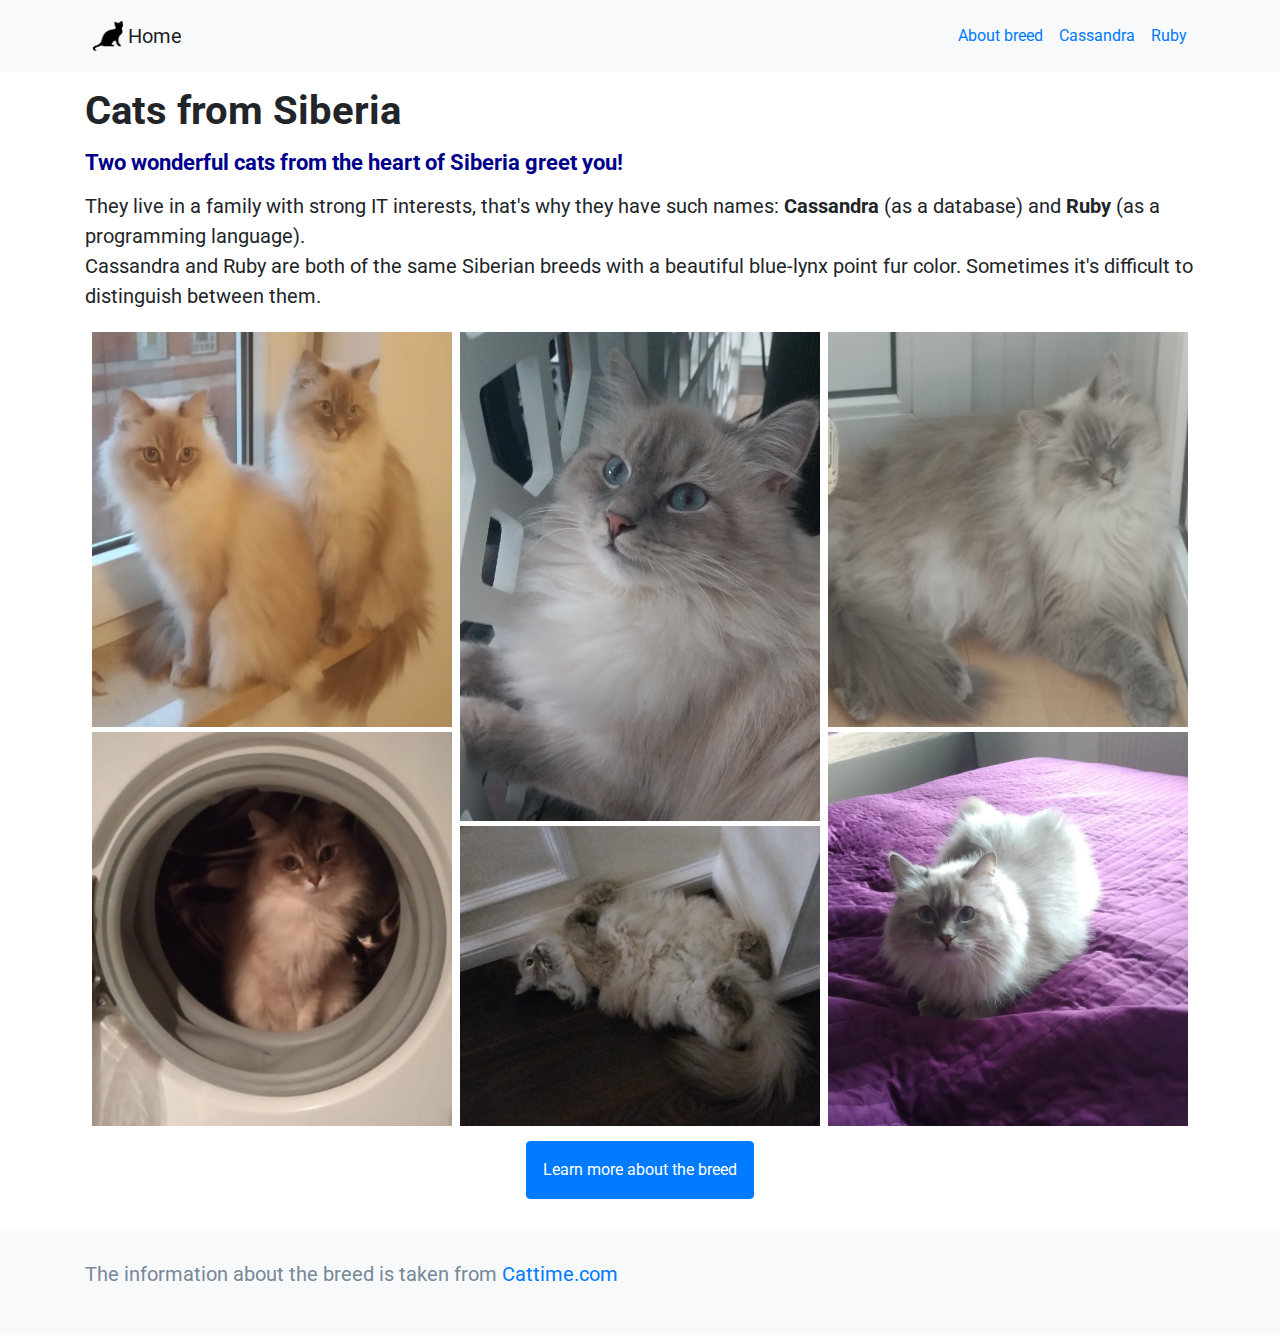
<file: index.html>
<!DOCTYPE html>
<html>

<head>
  <meta name="viewport" content="width=device-width, initial-scale=1.0">
  <meta charset="utf-8">
  <!-- Adding Bootstrap -->
  <link rel="stylesheet" href="https://stackpath.bootstrapcdn.com/bootstrap/4.3.1/css/bootstrap.min.css" integrity="sha384-ggOyR0iXCbMQv3Xipma34MD+dH/1fQ784/j6cY/iJTQUOhcWr7x9JvoRxT2MZw1T" crossorigin="anonymous">
  <link href="https://fonts.googleapis.com/css2?family=Roboto&display=swap" rel="stylesheet">
  <link rel="stylesheet" href="css_styles.css">
  <title>Siberian favorite cats</title>
</head>

<body>

  <nav class="navbar navbar-light bg-light">
    <div class="container d-flex justify-content-between">
        <div class="nav-item active mr-auto p-2">
          <a class="navbar-brand d-flex align-items-center" href="index.html">
              <img class="logo" src="cats/black-cat-png-30366.png" alt="logo">
            Home
          </a>
        </div>
        <div class="nav-item p-2">
          <a class="nav-link p-0" href="About_breed.html">About breed</a>
        </div>
        <div class="nav-item p-2">
          <a class="nav-link p-0" href="Cassandra.html">Cassandra</a>
        </div>
        <div class="nav-item p-2">
          <a class="nav-link p-0" href="Ruby.html">Ruby</a>
        </div>
    </div>
  </nav>

  <div class="container">

    <div class="row">
      <div class="col">
        <h1>Cats from Siberia</h1>
      </div>
    </div>

    <div class="row">
      <div class="col">
        <h2>Two wonderful cats from the heart of Siberia greet you!</h2>
        <p>They live in a family with strong IT interests, that's why they have such names: <strong>Cassandra</strong> (as a database) and <strong>Ruby</strong> (as a programming language).<br>
        Cassandra and Ruby are both of the same Siberian breeds with a beautiful blue-lynx point fur color. Sometimes it's difficult to distinguish between them.
        </p>
      </div>
    </div>

    <div class="d-flex flex-row flex-wrap justify-content-center">
      <div class="d-flex flex-column mr-2">
        <img src="cats/Cassy_and_Ruby.jpeg" alt="Two cats near the window">
        <img src="cats/Ruby33.jpeg" alt="Ruby is happy to greet you">
      </div>
      <div class="d-flex flex-column">
        <img src="cats/Cassandra_1.jpg" alt="Cassandra is happy to greet you">
        <img src="cats/Ruby_2.jpg" alt="Ruby is happy to greet you">
      </div>
      <div class="d-flex flex-column ml-2">
        <img src="cats/Cassy_1.jpeg" alt="Cassandra is happy to greet you">
        <img src="cats/Cassy.jpeg" alt="Cassandra is happy to greet you">
      </div>
    </div>


    <div class="row">
      <div class="col d-flex justify-content-center">
        <a class="btn btn-primary p-3" href="About_breed.html" role="button">Learn more about the breed</a>
      </div>
    </div>
  </div>

  <footer class="bg-light">
    <div class="container">
      <p>The information about the breed is taken from <a href="https://cattime.com/cat-breeds/siberian-cats#/slide/1">Cattime.com</a></p>
    </div>
  </footer>

</body>
</html>
</file>
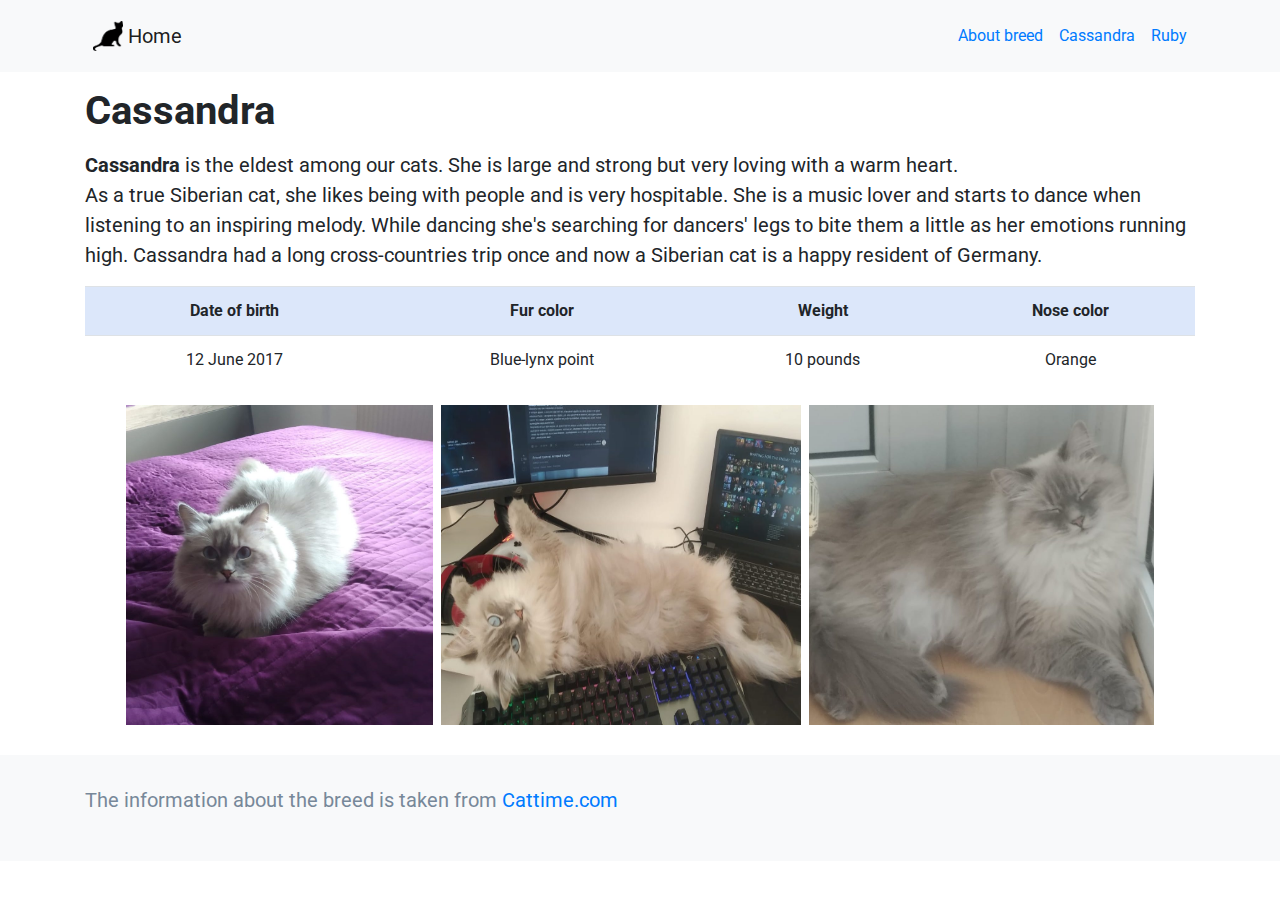
<file: Cassandra.html>
<!DOCTYPE html>
<html>

<head>
  <meta name="viewport" content="width=device-width, initial-scale=1.0">
  <meta charset="utf-8">
  <!-- Adding Bootstrap -->
  <link rel="stylesheet" href="https://stackpath.bootstrapcdn.com/bootstrap/4.3.1/css/bootstrap.min.css" integrity="sha384-ggOyR0iXCbMQv3Xipma34MD+dH/1fQ784/j6cY/iJTQUOhcWr7x9JvoRxT2MZw1T" crossorigin="anonymous">
  <link href="https://fonts.googleapis.com/css2?family=Roboto&display=swap" rel="stylesheet">
  <link rel="stylesheet" href="css_styles.css">
  <title>Siberian favorite cats</title>
</head>

<body>

<nav class="navbar navbar-light bg-light">
  <div class="container d-flex justify-content-between">
      <div class="nav-item active mr-auto p-2">
        <a class="navbar-brand d-flex align-items-center" href="index.html">
            <img class="logo" src="cats/black-cat-png-30366.png" alt="logo">
          Home
        </a>
      </div>
      <div class="nav-item p-2">
        <a class="nav-link p-0" href="About_breed.html">About breed</a>
      </div>
      <div class="nav-item p-2">
        <a class="nav-link p-0" href="Cassandra.html">Cassandra</a>
      </div>
      <div class="nav-item p-2">
        <a class="nav-link p-0" href="Ruby.html">Ruby</a>
      </div>
  </div>
</nav>

<div class="container">
  <div class="row">
    <div class="col">
      <h1>Cassandra</h1>
    </div>
  </div>
  <div class="row">
    <div class="col">
      <p>
        <strong>Cassandra</strong> is the eldest among our cats. She is large and strong but very loving with a warm heart.<br>
        As a true Siberian cat, she likes being with people and is very hospitable. She is a music lover and starts to dance when listening to an inspiring melody.
        While dancing she's searching for dancers' legs to bite them a little as her emotions running high.
        Cassandra had a long cross-countries trip once and now a Siberian cat is a happy resident of Germany.
      </p>
  </div>
  </div>

<div class="row">
  <div class="col">
    <table class="table">
      <tr>
        <th scope="col">Date of birth</th>
        <th scope="col">Fur color</th>
        <th scope="col">Weight</th>
        <th scope="col">Nose color</th>
      </tr>
      <tr>
        <td>12 June 2017</td>
        <td>Blue-lynx point</td>
        <td>10 pounds</td>
        <td>Orange</td>
      </tr>
    </table>
  </div>
</div>

<div class="d-flex flex-row flex-wrap justify-content-center">
  <div class="d-flex flex-column mr-2">
    <img class="img-h" src="cats/Cassy.jpeg" alt="Cassandra">
  </div>
  <div class="d-flex flex-column mr-2">
    <img class="img-h" src="cats/Cassy_2.jpeg" alt="Cassandra">
  </div>
  <div class="d-flex flex-column">
    <img class="img-h" src="cats/Cassy_1.jpeg" alt="Cassandra">
  </div>
</div>


</div>

<footer class="bg-light">
  <div class="container">
    <p>The information about the breed is taken from <a href="https://cattime.com/cat-breeds/siberian-cats#/slide/1">Cattime.com</a></p>
  </div>
</footer>

</body>

</html>
</file>
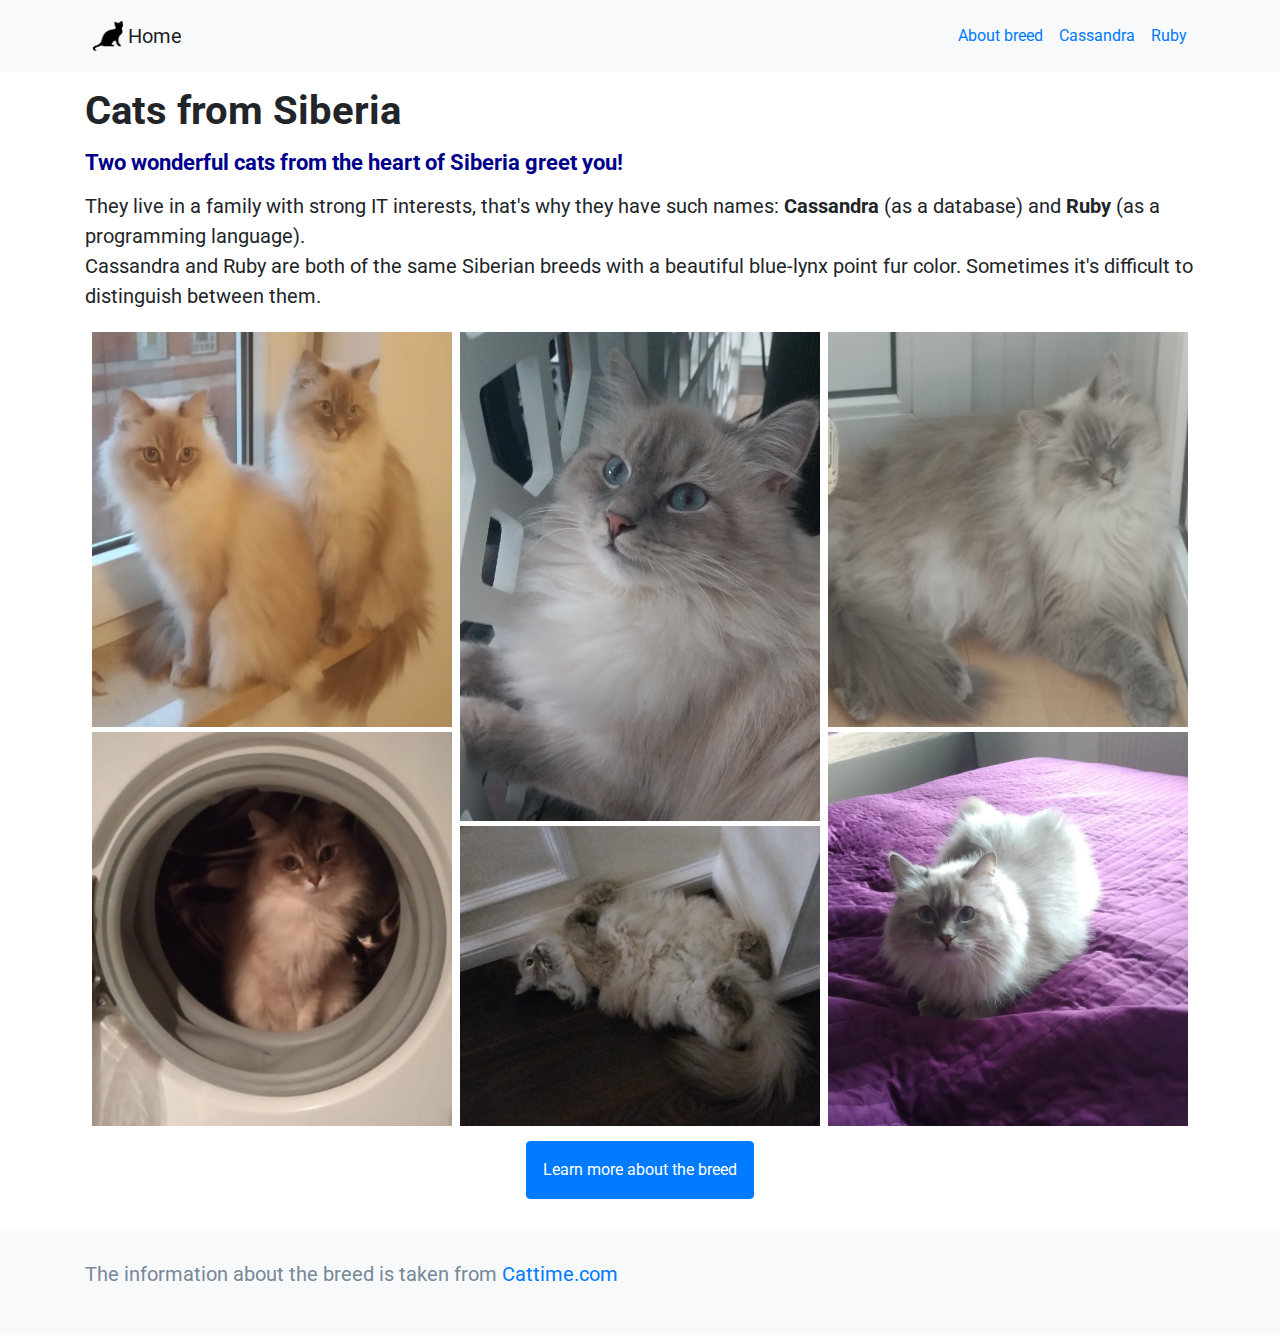
<file: Home.html>
<!DOCTYPE html>
<html>

<head>
  <meta name="viewport" content="width=device-width, initial-scale=1.0">
  <meta charset="utf-8">
  <!-- Adding Bootstrap -->
  <link rel="stylesheet" href="https://stackpath.bootstrapcdn.com/bootstrap/4.3.1/css/bootstrap.min.css" integrity="sha384-ggOyR0iXCbMQv3Xipma34MD+dH/1fQ784/j6cY/iJTQUOhcWr7x9JvoRxT2MZw1T" crossorigin="anonymous">
  <link href="https://fonts.googleapis.com/css2?family=Roboto&display=swap" rel="stylesheet">
  <link rel="stylesheet" href="css_styles.css">
  <title>Siberian favorite cats</title>
</head>

<body>

  <nav class="navbar navbar-light bg-light">
    <div class="container d-flex justify-content-between">
        <div class="nav-item active mr-auto p-2">
          <a class="navbar-brand d-flex align-items-center" href="Home.html">
              <img class="logo" src="cats/black-cat-png-30366.png" alt="logo">
            Home
          </a>
        </div>
        <div class="nav-item p-2">
          <a class="nav-link p-0" href="/Users/tmalinovskaya/CS50/Project0/About_breed.html">About breed</a>
        </div>
        <div class="nav-item p-2">
          <a class="nav-link p-0" href="/Users/tmalinovskaya/CS50/Project0/Cassandra.html">Cassandra</a>
        </div>
        <div class="nav-item p-2">
          <a class="nav-link p-0" href="/Users/tmalinovskaya/CS50/Project0/Ruby.html">Ruby</a>
        </div>
    </div>
  </nav>

  <div class="container">

    <div class="row">
      <div class="col">
        <h1>Cats from Siberia</h1>
      </div>
    </div>

    <div class="row">
      <div class="col">
        <h2>Two wonderful cats from the heart of Siberia greet you!</h2>
        <p>They live in a family with strong IT interests, that's why they have such names: <strong>Cassandra</strong> (as a database) and <strong>Ruby</strong> (as a programming language).<br>
        Cassandra and Ruby are both of the same Siberian breeds with a beautiful blue-lynx point fur color. Sometimes it's difficult to distinguish between them.
        </p>
      </div>
    </div>

    <div class="d-flex flex-row flex-wrap justify-content-center">
      <div class="d-flex flex-column mr-2">
        <img src="cats/Cassy_and_Ruby.jpeg" alt="Two cats near the window">
        <img src="cats/Ruby33.jpeg" alt="Ruby is happy to greet you">
      </div>
      <div class="d-flex flex-column">
        <img src="cats/Cassandra_1.jpg" alt="Cassandra is happy to greet you">
        <img src="cats/Ruby_2.jpg" alt="Ruby is happy to greet you">
      </div>
      <div class="d-flex flex-column ml-2">
        <img src="cats/Cassy_1.jpeg" alt="Cassandra is happy to greet you">
        <img src="cats/Cassy.jpeg" alt="Cassandra is happy to greet you">
      </div>
    </div>


    <div class="row">
      <div class="col d-flex justify-content-center">
        <a class="btn btn-primary p-3" href="About_breed.html" role="button">Learn more about the breed</a>
      </div>
    </div>
  </div>

  <footer class="bg-light">
    <div class="container">
      <p>The information about the breed is taken from <a href="https://cattime.com/cat-breeds/siberian-cats#/slide/1">Cattime.com</a></p>
    </div>
  </footer>

</body>
</html>
</file>
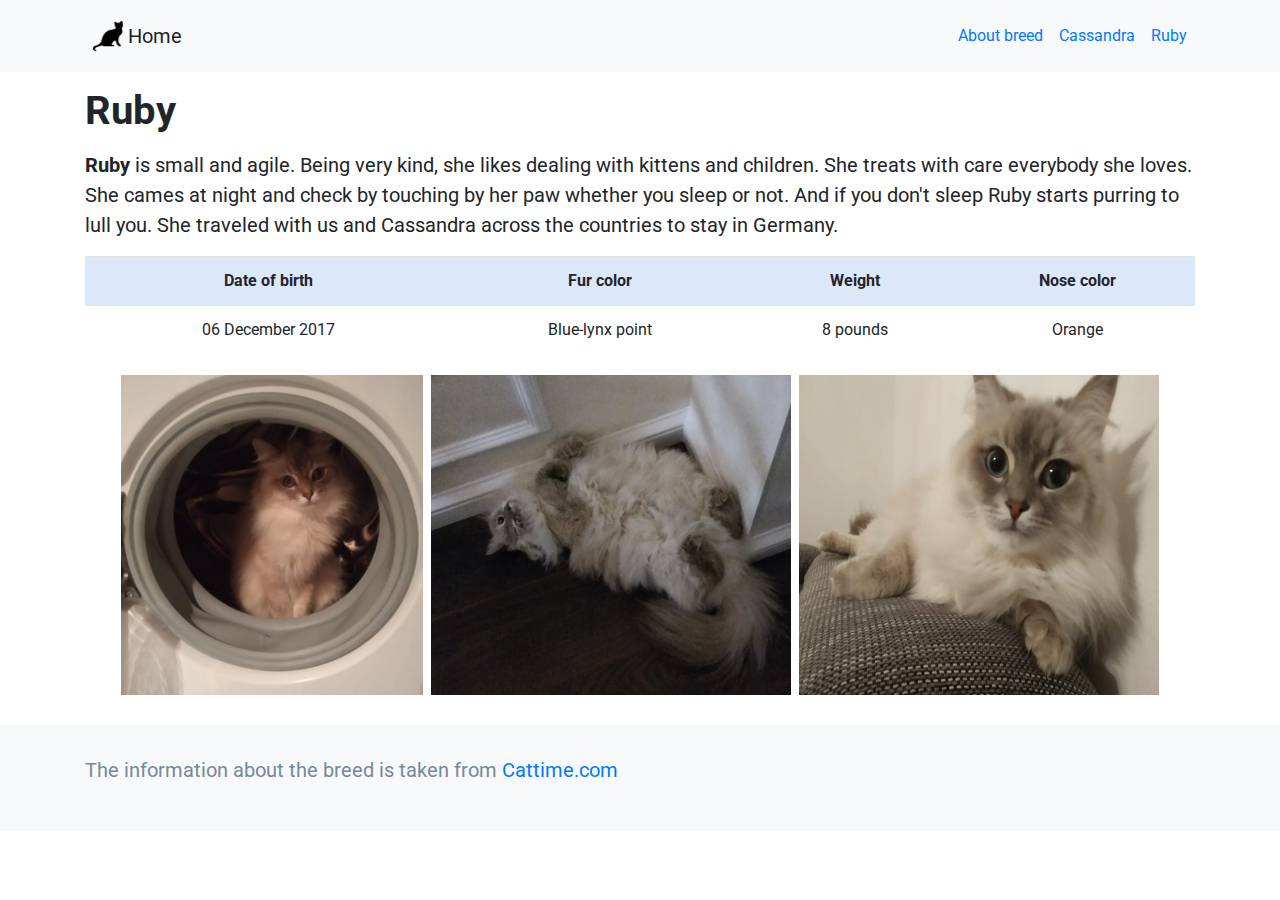
<file: Ruby.html>
<!DOCTYPE html>
<html>

<head>
  <meta name="viewport" content="width=device-width, initial-scale=1.0">
  <meta charset="utf-8">
  <!-- Adding Bootstrap -->
  <link rel="stylesheet" href="https://stackpath.bootstrapcdn.com/bootstrap/4.3.1/css/bootstrap.min.css" integrity="sha384-ggOyR0iXCbMQv3Xipma34MD+dH/1fQ784/j6cY/iJTQUOhcWr7x9JvoRxT2MZw1T" crossorigin="anonymous">
  <link href="https://fonts.googleapis.com/css2?family=Roboto&display=swap" rel="stylesheet">
  <link rel="stylesheet" href="css_styles.css">
  <title>Siberian favorite cats</title>
</head>

<body>
<nav class="navbar navbar-light bg-light">
  <div class="container d-flex justify-content-between">
      <div class="nav-item active mr-auto p-2">
        <a class="navbar-brand d-flex align-items-center" href="index.html">
            <img class="logo" src="cats/black-cat-png-30366.png" alt="logo">
          Home
        </a>
      </div>
      <div class="nav-item p-2">
        <a class="nav-link p-0" href="About_breed.html">About breed</a>
      </div>
      <div class="nav-item p-2">
        <a class="nav-link p-0" href="Cassandra.html">Cassandra</a>
      </div>
      <div class="nav-item p-2">
        <a class="nav-link p-0" href="Ruby.html">Ruby</a>
      </div>
  </div>
</nav>

<div class="container">
  <div class="row">
    <div class="col">
      <h1>Ruby</h1>
    </div>
  </div>

  <div class="row">
    <div class="col">
      <p>
        <strong>Ruby</strong> is small and agile.
        Being very kind, she likes dealing with kittens and children.
        She treats with care everybody she loves. She cames at night and check by touching by her paw whether you sleep or not.
        And if you don't sleep Ruby starts purring to lull you. She traveled with us and Cassandra across the countries to stay in Germany.
      </p>
  </div>
  </div>

  <div class="row">
    <div class="col">
      <table class="table">
      <tr>
        <th scope="col">Date of birth</th>
        <th scope="col">Fur color</th>
        <th scope="col">Weight</th>
        <th scope="col">Nose color</th>
      </tr>
      <tr>
        <td>06 December 2017</td>
        <td>Blue-lynx point</td>
        <td>8 pounds</td>
        <td>Orange</td>
      </tr>
      </table>
    </div>
  </div>

  <div class="d-flex flex-row flex-wrap justify-content-center">
    <div class="d-flex flex-column mr-2">
      <img class="img-h" src="cats/Ruby33.jpeg" alt="Ruby is happy to greet you">
    </div>
    <div class="d-flex flex-column mr-2">
      <img class="img-h" src="cats/Ruby_2.jpg" alt="Ruby is happy to greet you">
    </div>
    <div class="d-flex flex-column">
      <img class="img-h" src="cats/Ruby5.jpg" alt="Ruby is happy to greet you">
    </div>
  </div>

</div>

<footer class="bg-light">
  <div class="container">
    <p>The information about the breed is taken from <a href="https://cattime.com/cat-breeds/siberian-cats#/slide/1">Cattime.com</a></p>
  </div>
</footer>

</body>

</html>
</file>
<file: css_styles.css>
body {
  font-family: "Roboto", sans-serif;
}

/* The images are pasted in their original sizes,
need to make the images fit the container */
img {
  height: 100%;
  width: 100%;
}

h2, h1 {
  font-weight: bold;
  margin-bottom: 15px;
}

h1 {
  margin-top: 15px;
}

h2 {
  font-size: 22px;
  color: #00008B;
}

p {
  font-size: 20px;
}

.charac-names {
  font-weight: bold;
  font-size: 15px;
}

#strong-block {
  display: block;
}

#Wrap-image {
  float: left;
  width: 220px;
  margin-right: 10px;
}

.logo {
  margin-right: 5px;
  height: 30px;
  width: 30px;
}

.flex-column {
  max-width: 360px;
}

.flex-column img {
  margin-top: 5px;
}

.img-h {
  max-height: 320px;
}

.col-3 > div {
  text-align: center;
}

.col-3 > div > img {
  height: 50px;
  width: 50px;
  margin-bottom: 7px;
}

table {
  border-collapse: collapse;
}
table th {
  background-color: #dce7fa;
  padding: 2px;
  text-align: center;
}
table td {
  text-align: center;
  padding: 2px;
}

a[role] {
  margin-top: 15px;
}

footer {
  padding-top: 30px;
  padding-bottom: 30px;
  margin-top: 30px;
}
footer p {
  color: #778899;
}

@media (max-width: 50rem) {
  table th, table td {
    font-size: 12px;
  }
  table th {
    background-color: #e6ffe6;
  }
}

/*# sourceMappingURL=css_styles.css.map */
</file>
